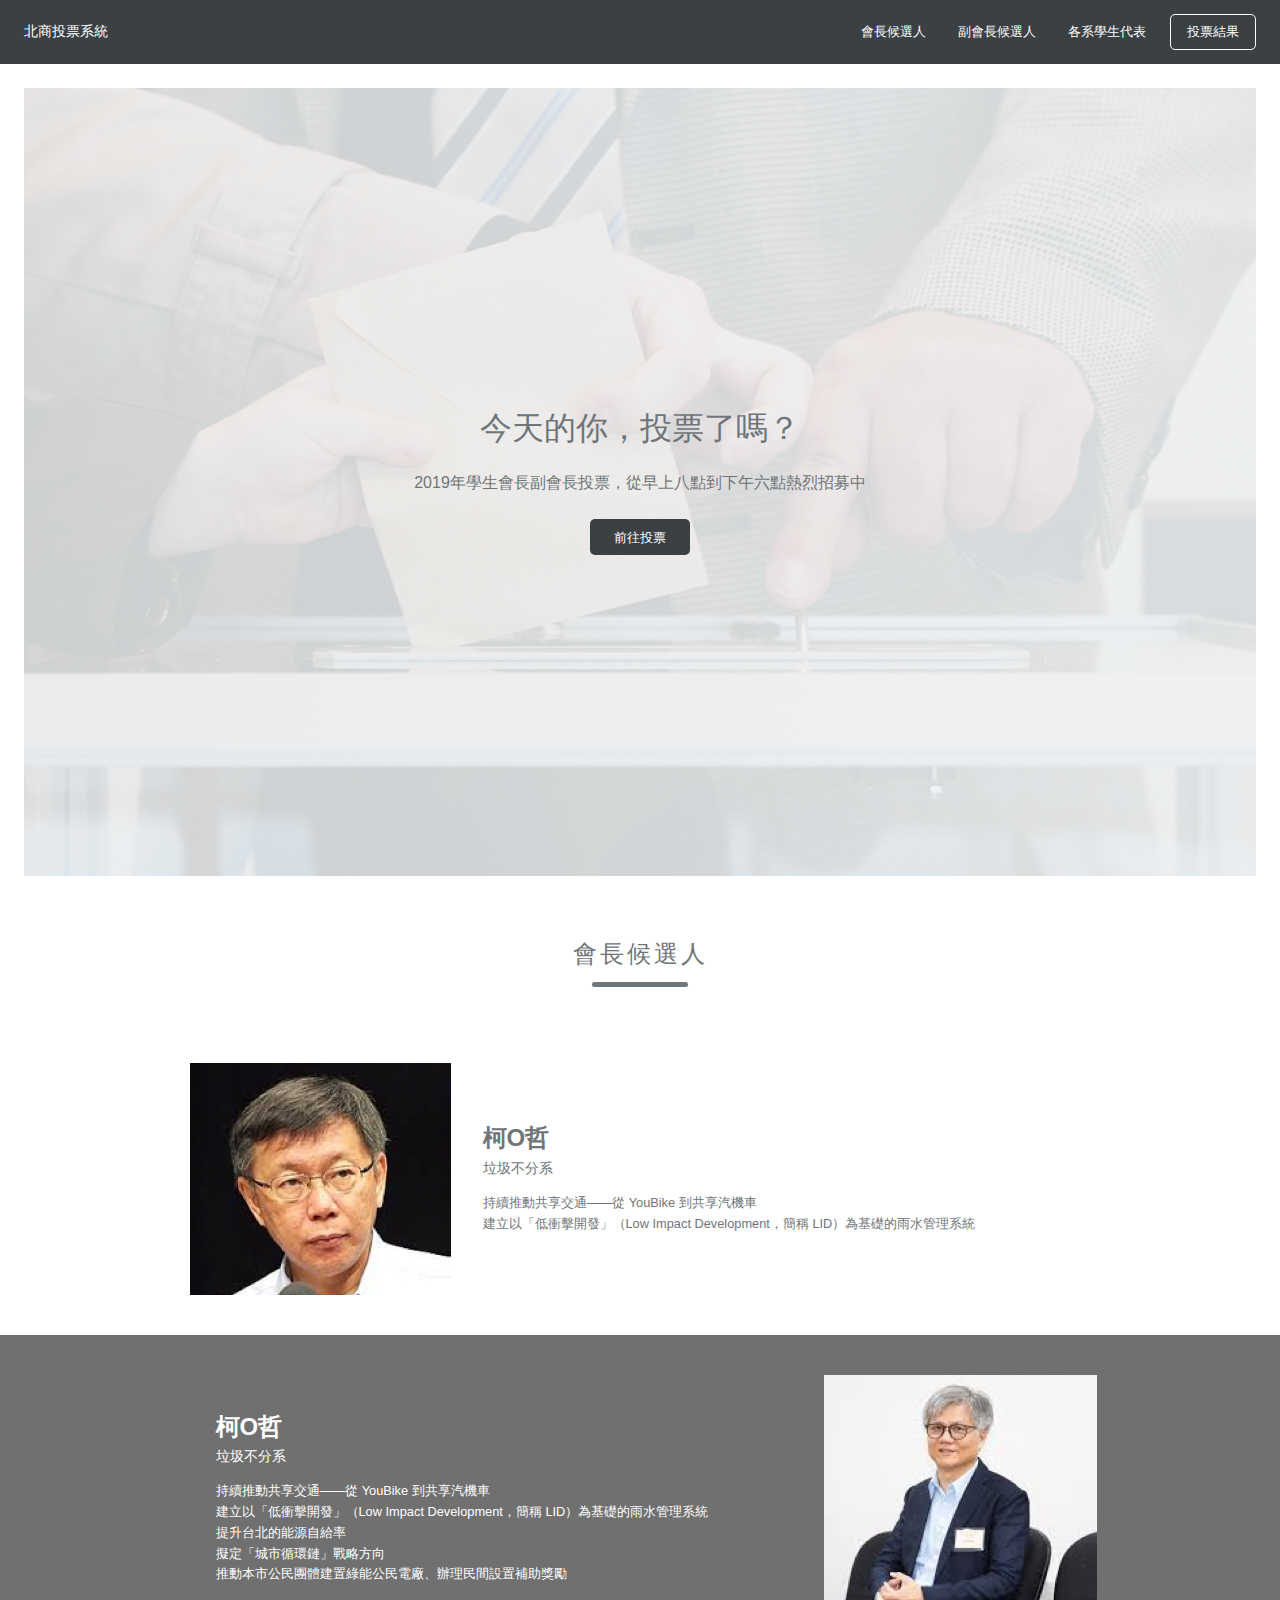
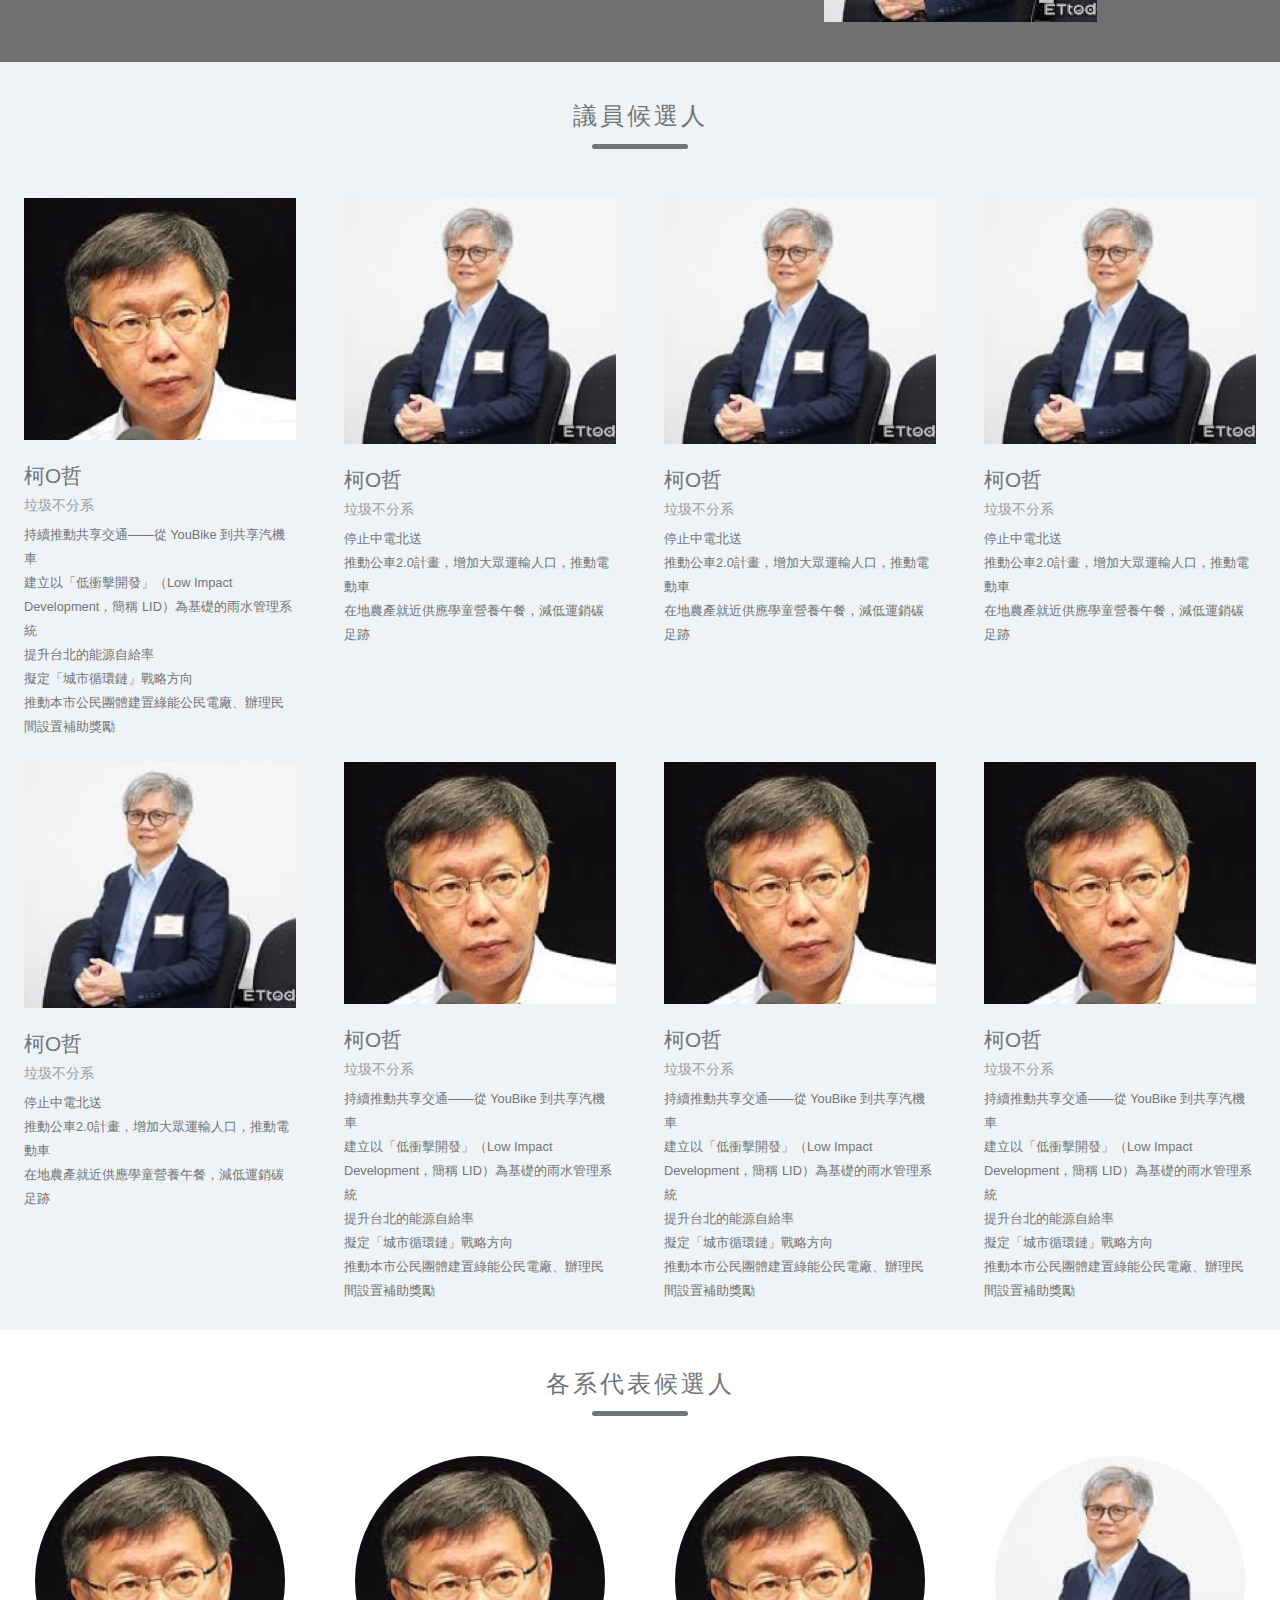
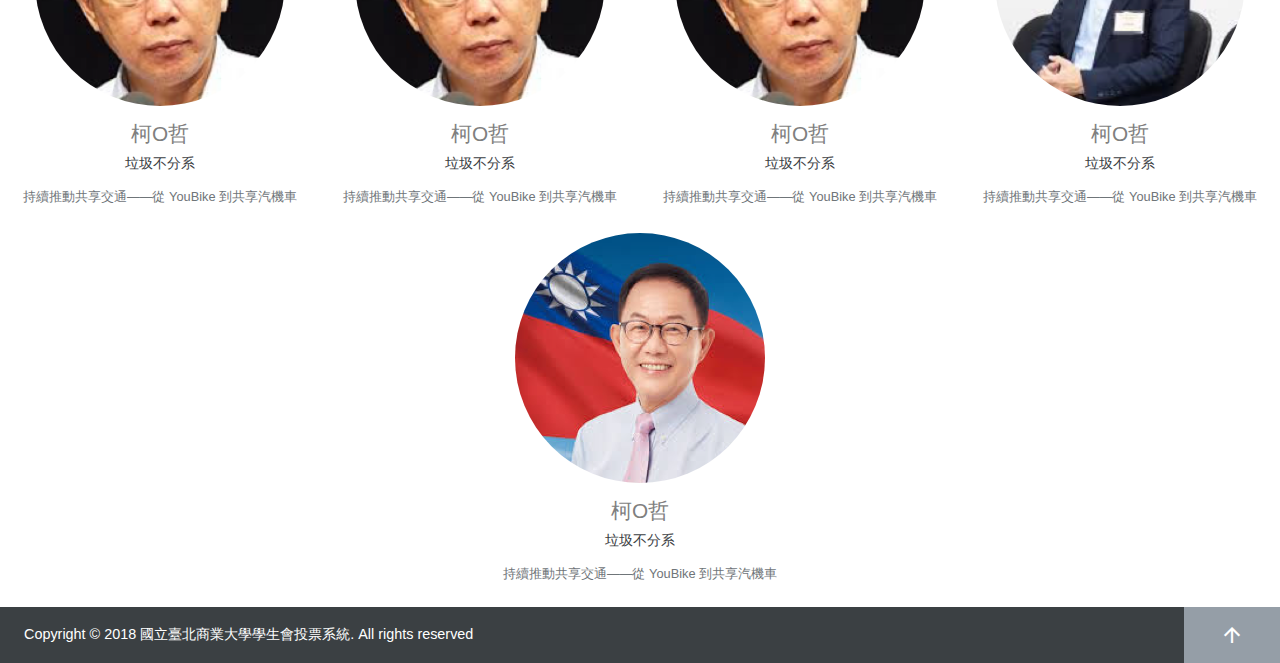
<file: index.html>
<!DOCTYPE html>
<html lang="en">

<head>
  <meta charset="UTF-8">
  <meta name="viewport"
        content="width=device-width, initial-scale=1.0">
  <meta http-equiv="X-UA-Compatible"
        content="ie=edge">
  <title>Document</title>
  <link rel="stylesheet"
        href="https://stackpath.bootstrapcdn.com/bootstrap/4.3.1/css/bootstrap.min.css"
        integrity="sha384-ggOyR0iXCbMQv3Xipma34MD+dH/1fQ784/j6cY/iJTQUOhcWr7x9JvoRxT2MZw1T"
        crossorigin="anonymous">
  <link href="https://fonts.googleapis.com/icon?family=Material+Icons"
        rel="stylesheet">
  <link rel="stylesheet"
        href="assets/css/style.css">
  <link rel="stylesheet"
        href="assets/css/layout.css">
  <link rel="stylesheet"
        href="assets/css/component.css">
</head>

<body>
  <nav>
    <h2>北商投票系統</h2>
    <ul class="menu">
      <li>會長候選人</li>
      <li>副會長候選人</li>
      <li>各系學生代表</li>
      <li class="outline-button">投票結果</li>
    </ul>
  </nav>
  <header>
    <div class="header-banner">
      <h2>今天的你，投票了嗎？</h2>
      <span>2019年學生會長副會長投票，從早上八點到下午六點熱烈招募中</span>
      <a class="button">前往投票</a>
    </div>
  </header>
  <article>
    <section id="president">
      <h4>會長候選人</h4>
      <ul class="president-list">
        <li>
          <div class="avatar">
            <img src="assets/images/avatar-1.png"
                 alt=""
                 srcset="">
          </div>
          <div class="content">
            <h5>柯O哲</h5>
            <h6>垃圾不分系</h6>
            <span>
              持續推動共享交通——從 YouBike 到共享汽機車<br>
              建立以「低衝擊開發」（Low Impact Development，簡稱 LID）為基礎的雨水管理系統<br>
            </span>
          </div>
        </li>
        <li>
          <div class="avatar">
            <img src="assets/images/avatar-2.png"
                 alt=""
                 srcset="">
          </div>
          <div class="content">
            <h5>柯O哲</h5>
            <h6>垃圾不分系</h6>
            <span>
              持續推動共享交通——從 YouBike 到共享汽機車<br>
              建立以「低衝擊開發」（Low Impact Development，簡稱 LID）為基礎的雨水管理系統<br>
              提升台北的能源自給率<br>
              擬定「城市循環鏈」戰略方向<br>
              推動本市公民團體建置綠能公民電廠、辦理民間設置補助獎勵<br>
            </span>
          </div>
        </li>
      </ul>
    </section>
    <section id="councilor">
      <h4>議員候選人</h4>
      <ul class="councilor-list">
        <li>
          <div class="avatar">
            <img src="assets/images/avatar-1.png"
                 alt=""
                 srcset="">
          </div>
          <div class="content">
            <h5>柯O哲</h5>
            <h6>垃圾不分系</h6>
            <span>
              持續推動共享交通——從 YouBike 到共享汽機車<br>
              建立以「低衝擊開發」（Low Impact Development，簡稱 LID）為基礎的雨水管理系統<br>
              提升台北的能源自給率<br>
              擬定「城市循環鏈」戰略方向<br>
              推動本市公民團體建置綠能公民電廠、辦理民間設置補助獎勵<br>
            </span>
          </div>
        </li>
        <li>
          <div class="avatar">
            <img src="assets/images/avatar-2.png"
                 alt=""
                 srcset="">
          </div>
          <div class="content">
            <h5>柯O哲</h5>
            <h6>垃圾不分系</h6>
            <span>
              停止中電北送<br>
              推動公車2.0計畫，增加大眾運輸人口，推動電動車<br>
              在地農產就近供應學童營養午餐，減低運銷碳足跡 <br>
            </span>
          </div>
        </li>
        <li>
          <div class="avatar">
            <img src="assets/images/avatar-2.png"
                 alt=""
                 srcset="">
          </div>
          <div class="content">
            <h5>柯O哲</h5>
            <h6>垃圾不分系</h6>
            <span>
              停止中電北送<br>
              推動公車2.0計畫，增加大眾運輸人口，推動電動車<br>
              在地農產就近供應學童營養午餐，減低運銷碳足跡 <br>
            </span>
          </div>
        </li>
        <li>
          <div class="avatar">
            <img src="assets/images/avatar-2.png"
                 alt=""
                 srcset="">
          </div>
          <div class="content">
            <h5>柯O哲</h5>
            <h6>垃圾不分系</h6>
            <span>
              停止中電北送<br>
              推動公車2.0計畫，增加大眾運輸人口，推動電動車<br>
              在地農產就近供應學童營養午餐，減低運銷碳足跡 <br>
            </span>
          </div>
        </li>
        <li>
          <div class="avatar">
            <img src="assets/images/avatar-2.png"
                 alt=""
                 srcset="">
          </div>
          <div class="content">
            <h5>柯O哲</h5>
            <h6>垃圾不分系</h6>
            <span>
              停止中電北送<br>
              推動公車2.0計畫，增加大眾運輸人口，推動電動車<br>
              在地農產就近供應學童營養午餐，減低運銷碳足跡 <br>
            </span>
          </div>
        </li>
        <li>
          <div class="avatar">
            <img src="assets/images/avatar-1.png"
                 alt=""
                 srcset="">
          </div>
          <div class="content">
            <h5>柯O哲</h5>
            <h6>垃圾不分系</h6>
            <span>
              持續推動共享交通——從 YouBike 到共享汽機車<br>
              建立以「低衝擊開發」（Low Impact Development，簡稱 LID）為基礎的雨水管理系統<br>
              提升台北的能源自給率<br>
              擬定「城市循環鏈」戰略方向<br>
              推動本市公民團體建置綠能公民電廠、辦理民間設置補助獎勵<br>
            </span>
          </div>
        </li>
        <li>
          <div class="avatar">
            <img src="assets/images/avatar-1.png"
                 alt=""
                 srcset="">
          </div>
          <div class="content">
            <h5>柯O哲</h5>
            <h6>垃圾不分系</h6>
            <span>
              持續推動共享交通——從 YouBike 到共享汽機車<br>
              建立以「低衝擊開發」（Low Impact Development，簡稱 LID）為基礎的雨水管理系統<br>
              提升台北的能源自給率<br>
              擬定「城市循環鏈」戰略方向<br>
              推動本市公民團體建置綠能公民電廠、辦理民間設置補助獎勵<br>
            </span>
          </div>
        </li>
        <li>
          <div class="avatar">
            <img src="assets/images/avatar-1.png"
                 alt=""
                 srcset="">
          </div>
          <div class="content">
            <h5>柯O哲</h5>
            <h6>垃圾不分系</h6>
            <span>
              持續推動共享交通——從 YouBike 到共享汽機車<br>
              建立以「低衝擊開發」（Low Impact Development，簡稱 LID）為基礎的雨水管理系統<br>
              提升台北的能源自給率<br>
              擬定「城市循環鏈」戰略方向<br>
              推動本市公民團體建置綠能公民電廠、辦理民間設置補助獎勵<br>
            </span>
          </div>
        </li>
      </ul>
    </section>
    <section id="representative">
      <h4>各系代表候選人</h4>
      <ul class="representative-list">
        <li>
          <div class="avatar">
            <img src="assets/images/avatar-1.png"
                 alt=""
                 srcset="">
          </div>
          <div class="content">
            <h5>柯O哲</h5>
            <h6>垃圾不分系</h6>
            <span>
              持續推動共享交通——從 YouBike 到共享汽機車
            </span>
          </div>
        </li>
        <li>
          <div class="avatar">
            <img src="assets/images/avatar-1.png"
                 alt=""
                 srcset="">
          </div>
          <div class="content">
            <h5>柯O哲</h5>
            <h6>垃圾不分系</h6>
            <span>
              持續推動共享交通——從 YouBike 到共享汽機車
            </span>
          </div>
        </li>
        <li>
          <div class="avatar">
            <img src="assets/images/avatar-1.png"
                 alt=""
                 srcset="">
          </div>
          <div class="content">
            <h5>柯O哲</h5>
            <h6>垃圾不分系</h6>
            <span>
              持續推動共享交通——從 YouBike 到共享汽機車
            </span>
          </div>
        </li>
        <li>
          <div class="avatar">
            <img src="assets/images/avatar-2.png"
                 alt=""
                 srcset="">
          </div>
          <div class="content">
            <h5>柯O哲</h5>
            <h6>垃圾不分系</h6>
            <span>
              持續推動共享交通——從 YouBike 到共享汽機車
            </span>
          </div>
        </li>
        <li>
          <div class="avatar">
            <img src="assets/images/avatar-3.png"
                 alt=""
                 srcset="">
          </div>
          <div class="content">
            <h5>柯O哲</h5>
            <h6>垃圾不分系</h6>
            <span>
              持續推動共享交通——從 YouBike 到共享汽機車
            </span>
          </div>
        </li>
      </ul>
    </section>
  </article>
  <footer>
    <span>Copyright © 2018 國立臺北商業大學學生會投票系統. All rights reserved</span>
    <a class="top">
      <i class="material-icons">
        arrow_upward
      </i>
    </a>
  </footer>
</body>

</html>
</file>
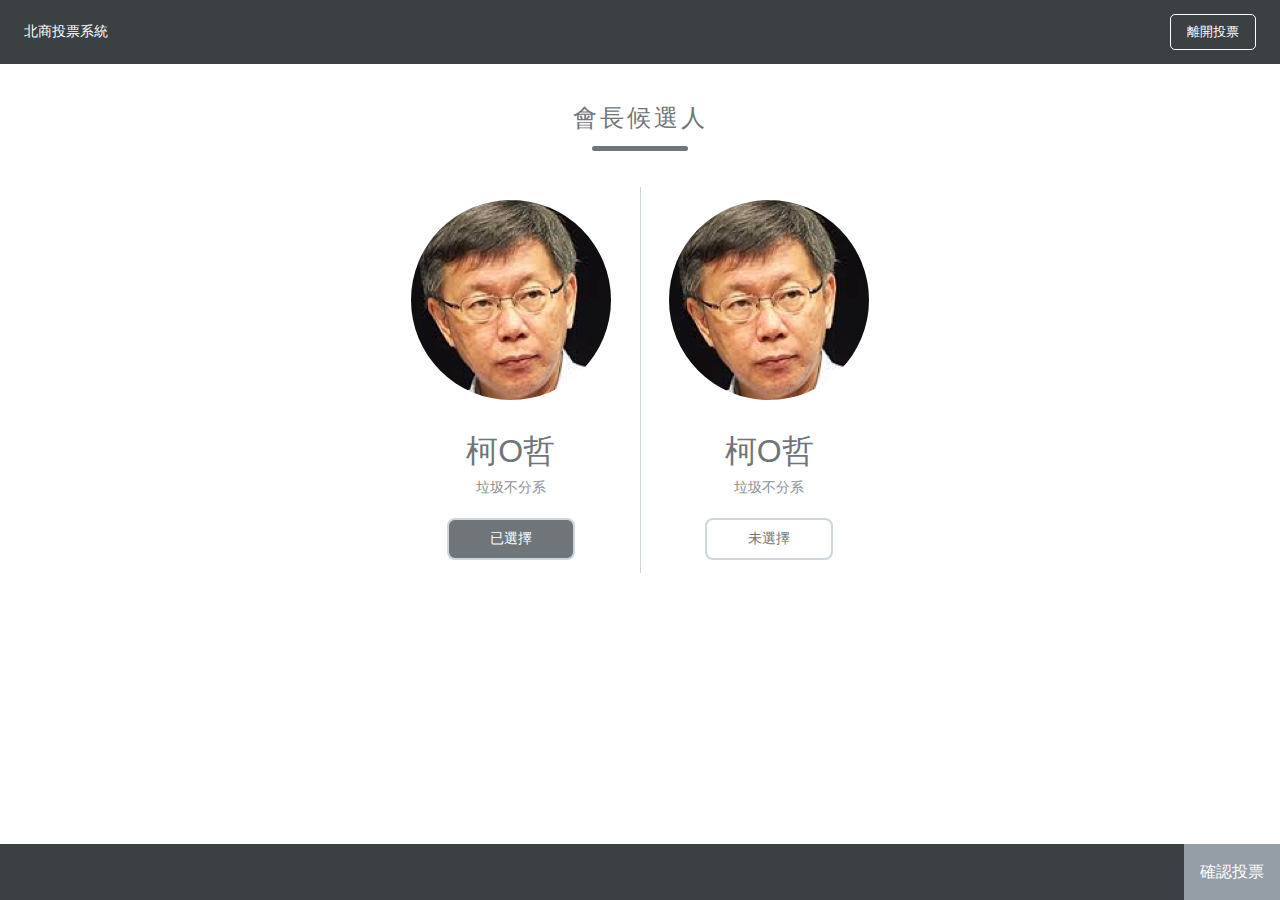
<file: member-more.html>
<!DOCTYPE html>
<html lang="en">

<head>
  <meta charset="UTF-8">
  <meta name="viewport"
        content="width=device-width, initial-scale=1.0">
  <meta http-equiv="X-UA-Compatible"
        content="ie=edge">
  <title>Document</title>
  <link rel="stylesheet"
        href="https://stackpath.bootstrapcdn.com/bootstrap/4.3.1/css/bootstrap.min.css"
        integrity="sha384-ggOyR0iXCbMQv3Xipma34MD+dH/1fQ784/j6cY/iJTQUOhcWr7x9JvoRxT2MZw1T"
        crossorigin="anonymous">
  <link href="https://fonts.googleapis.com/icon?family=Material+Icons"
        rel="stylesheet">
  <link rel="stylesheet"
        href="assets/css/style.css">
  <link rel="stylesheet"
        href="assets/css/layout.css">
  <link rel="stylesheet"
        href="assets/css/component.css">
</head>

<body>
  <nav>
    <h2>北商投票系統</h2>
    <ul class="menu">
      <li class="outline-button">離開投票</li>
    </ul>
  </nav>
  <article>
    <section class="vote-layout">
      <h4>會長候選人</h4>
      <ul class="member-list">
        <li>
          <div class="avatar">
            <img src="assets/images/avatar-1.png"
                 alt=""
                 srcset="">
          </div>
          <div class="content">
            <h5>柯O哲</h5>
            <h6>垃圾不分系</h6>
            <div class="vote-select">
              <div class="btn select">已選擇</div>
            </div>
          </div>
        </li>
        <li>
          <div class="avatar">
            <img src="assets/images/avatar-1.png"
                 alt=""
                 srcset="">
          </div>
          <div class="content">
            <h5>柯O哲</h5>
            <h6>垃圾不分系</h6>
            <div class="vote-select">
              <div class="btn">未選擇</div>
            </div>
          </div>
        </li>
      </ul>
    </section>
  </article>
  <footer class="fixed-footer">
    <a class="top">
      確認投票
    </a>
  </footer>
</body>

</html>
</file>
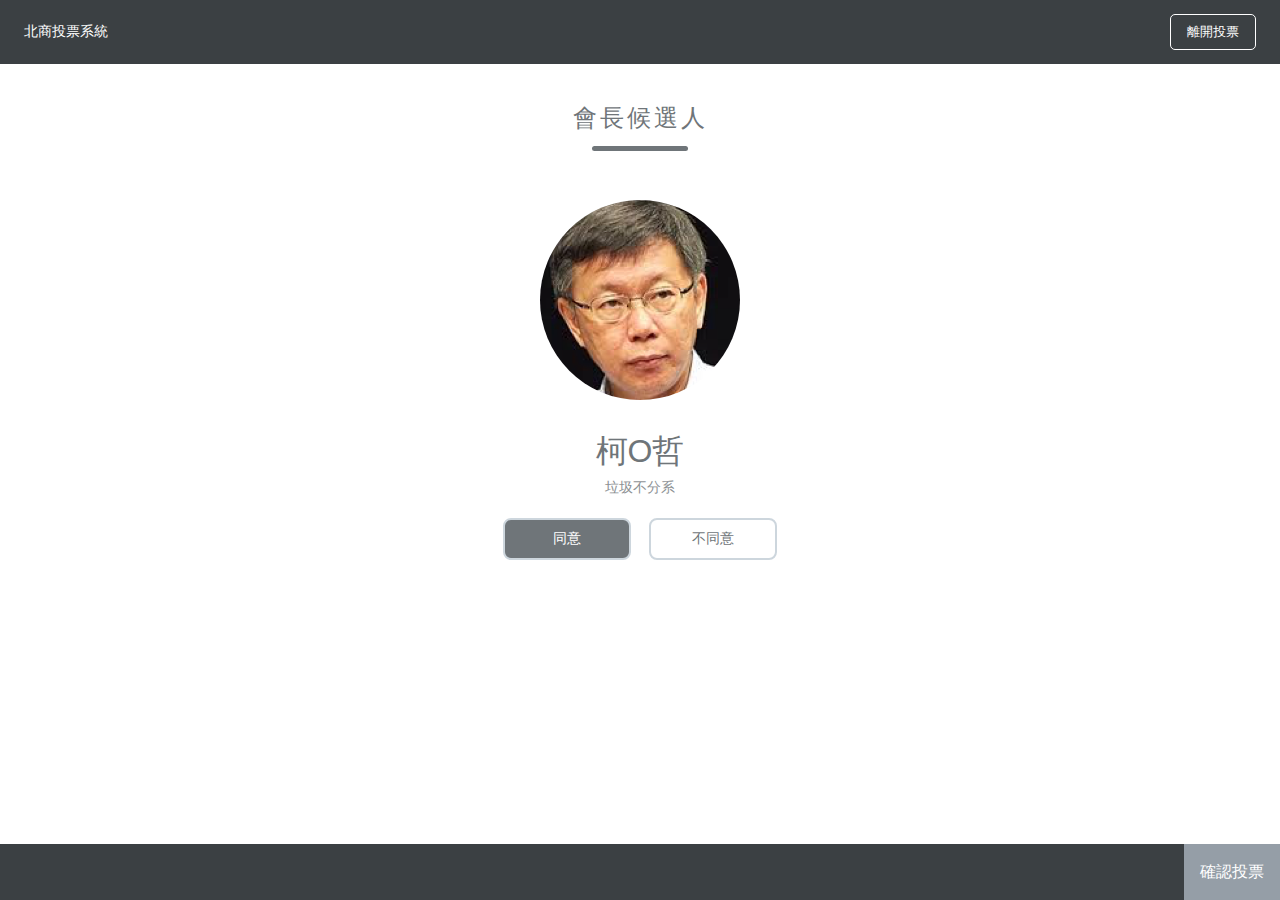
<file: member.html>
<!DOCTYPE html>
<html lang="en">

<head>
  <meta charset="UTF-8">
  <meta name="viewport"
        content="width=device-width, initial-scale=1.0">
  <meta http-equiv="X-UA-Compatible"
        content="ie=edge">
  <title>Document</title>
  <link rel="stylesheet"
        href="https://stackpath.bootstrapcdn.com/bootstrap/4.3.1/css/bootstrap.min.css"
        integrity="sha384-ggOyR0iXCbMQv3Xipma34MD+dH/1fQ784/j6cY/iJTQUOhcWr7x9JvoRxT2MZw1T"
        crossorigin="anonymous">
  <link href="https://fonts.googleapis.com/icon?family=Material+Icons"
        rel="stylesheet">
  <link rel="stylesheet"
        href="assets/css/style.css">
  <link rel="stylesheet"
        href="assets/css/layout.css">
  <link rel="stylesheet"
        href="assets/css/component.css">
</head>

<body>
  <nav>
    <h2>北商投票系統</h2>
    <ul class="menu">
      <li class="outline-button">離開投票</li>
    </ul>
  </nav>
  <article>
    <section class="vote-layout">
      <h4>會長候選人</h4>
      <ul class="member-list">
        <li>
          <div class="avatar">
            <img src="assets/images/avatar-1.png"
                 alt=""
                 srcset="">
          </div>
          <div class="content">
            <h5>柯O哲</h5>
            <h6>垃圾不分系</h6>
            <div class="vote-select">
              <div class="btn select">同意</div>
              <div class="btn">不同意</div>
            </div>
          </div>
        </li>
      </ul>
    </section>
  </article>
  <footer class="fixed-footer">
    <a class="top">
      確認投票
    </a>
  </footer>
</body>

</html>
</file>
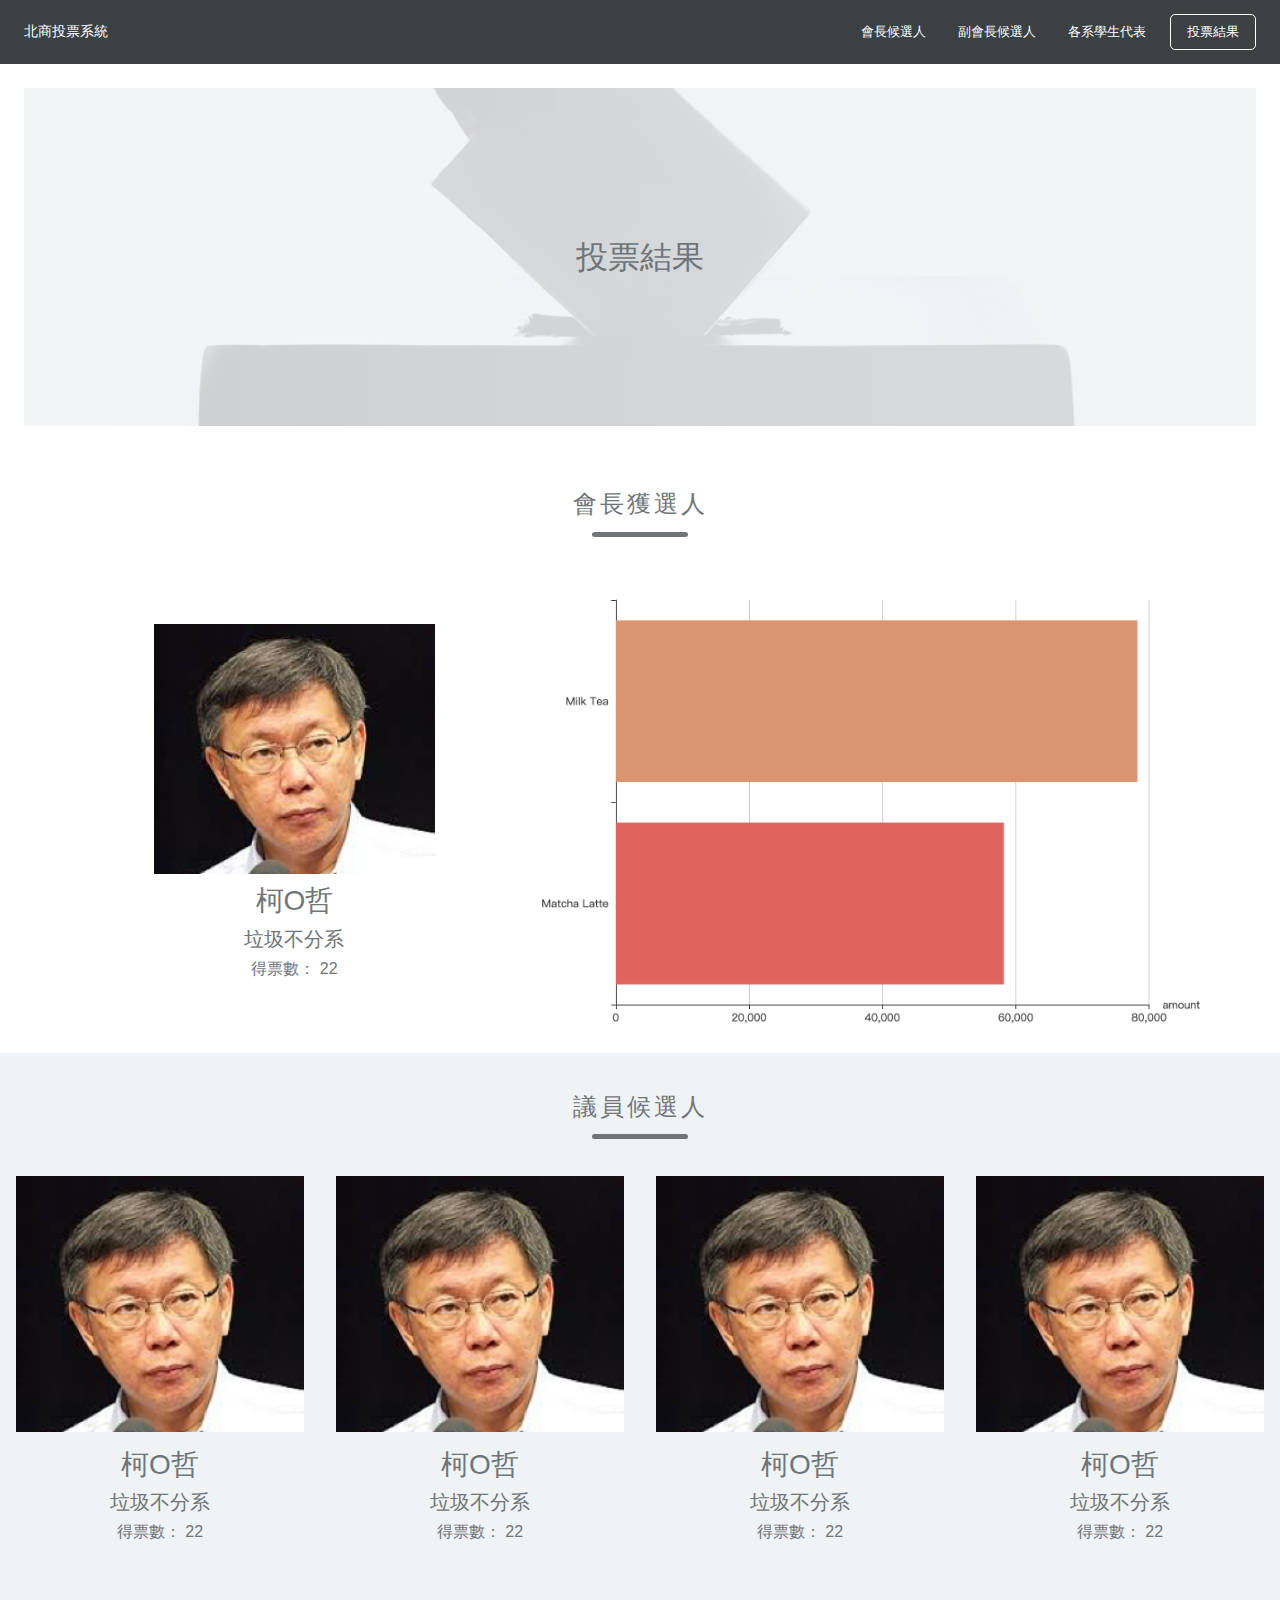
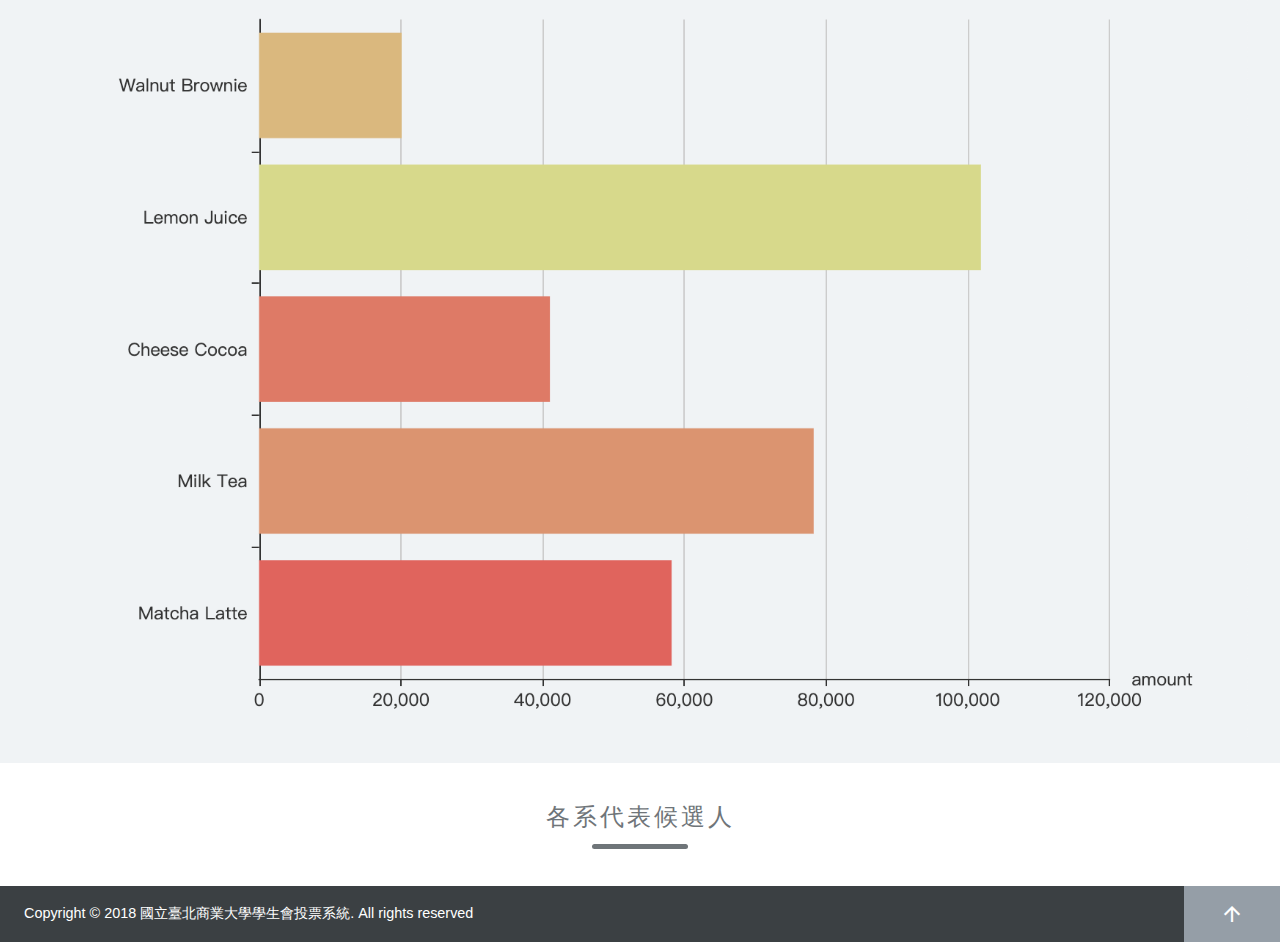
<file: result.html>
<!DOCTYPE html>
<html lang="en">

<head>
  <meta charset="UTF-8">
  <meta name="viewport"
        content="width=device-width, initial-scale=1.0">
  <meta http-equiv="X-UA-Compatible"
        content="ie=edge">
  <title>Document</title>
  <link rel="stylesheet"
        href="https://stackpath.bootstrapcdn.com/bootstrap/4.3.1/css/bootstrap.min.css"
        integrity="sha384-ggOyR0iXCbMQv3Xipma34MD+dH/1fQ784/j6cY/iJTQUOhcWr7x9JvoRxT2MZw1T"
        crossorigin="anonymous">
  <link href="https://fonts.googleapis.com/icon?family=Material+Icons"
        rel="stylesheet">
  <link rel="stylesheet"
        href="assets/css/style.css">
  <link rel="stylesheet"
        href="assets/css/layout.css">
  <link rel="stylesheet"
        href="assets/css/component.css">
</head>

<body>
  <nav>
    <h2>北商投票系統</h2>
    <ul class="menu">
      <li>會長候選人</li>
      <li>副會長候選人</li>
      <li>各系學生代表</li>
      <li class="outline-button">投票結果</li>
    </ul>
  </nav>
  <header class="result">
    <div class="header-banner end">
      <h2>投票結果</h2>
    </div>
  </header>
  <article>
    <section id="president">
      <h4>會長獲選人</h4>
      <ul class="person-result-list">
        <li>
          <div class="person">
            <div class="avatar">
              <img src="assets/images/avatar-1.png"
                   alt="">
            </div>
            <h3>柯O哲</h3>
            <h5>垃圾不分系</h5>
            <h6>得票數： 22</h6>
          </div>
          <div class="chart">
            <img src="assets/images/chart.png"
                 alt=""
                 srcset="">
          </div>
        </li>
      </ul>
    </section>
    <section id="councilor">
      <h4>議員候選人</h4>
      <ul class="member-result-list">
        <li>
          <div class="avatar">
            <img src="assets/images/avatar-1.png"
                 alt="">
          </div>
          <h3>柯O哲</h3>
          <h5>垃圾不分系</h5>
          <h6>得票數： 22</h6>
        </li>
        <li>
          <div class="avatar">
            <img src="assets/images/avatar-1.png"
                 alt="">
          </div>
          <h3>柯O哲</h3>
          <h5>垃圾不分系</h5>
          <h6>得票數： 22</h6>
        </li>
        <li>
          <div class="avatar">
            <img src="assets/images/avatar-1.png"
                 alt="">
          </div>
          <h3>柯O哲</h3>
          <h5>垃圾不分系</h5>
          <h6>得票數： 22</h6>
        </li>
        <li>
          <div class="avatar">
            <img src="assets/images/avatar-1.png"
                 alt="">
          </div>
          <h3>柯O哲</h3>
          <h5>垃圾不分系</h5>
          <h6>得票數： 22</h6>
        </li>
      </ul>
      <div class="chart">
        <img src="assets/images/chart-2.png"
             alt=""
             srcset="">
      </div>
    </section>
    <section id="representative">
      <h4>各系代表候選人</h4>
    </section>
  </article>
  <footer>
    <span>Copyright © 2018 國立臺北商業大學學生會投票系統. All rights reserved</span>
    <a class="top">
      <i class="material-icons">
        arrow_upward
      </i>
    </a>
  </footer>
</body>

</html>
</file>
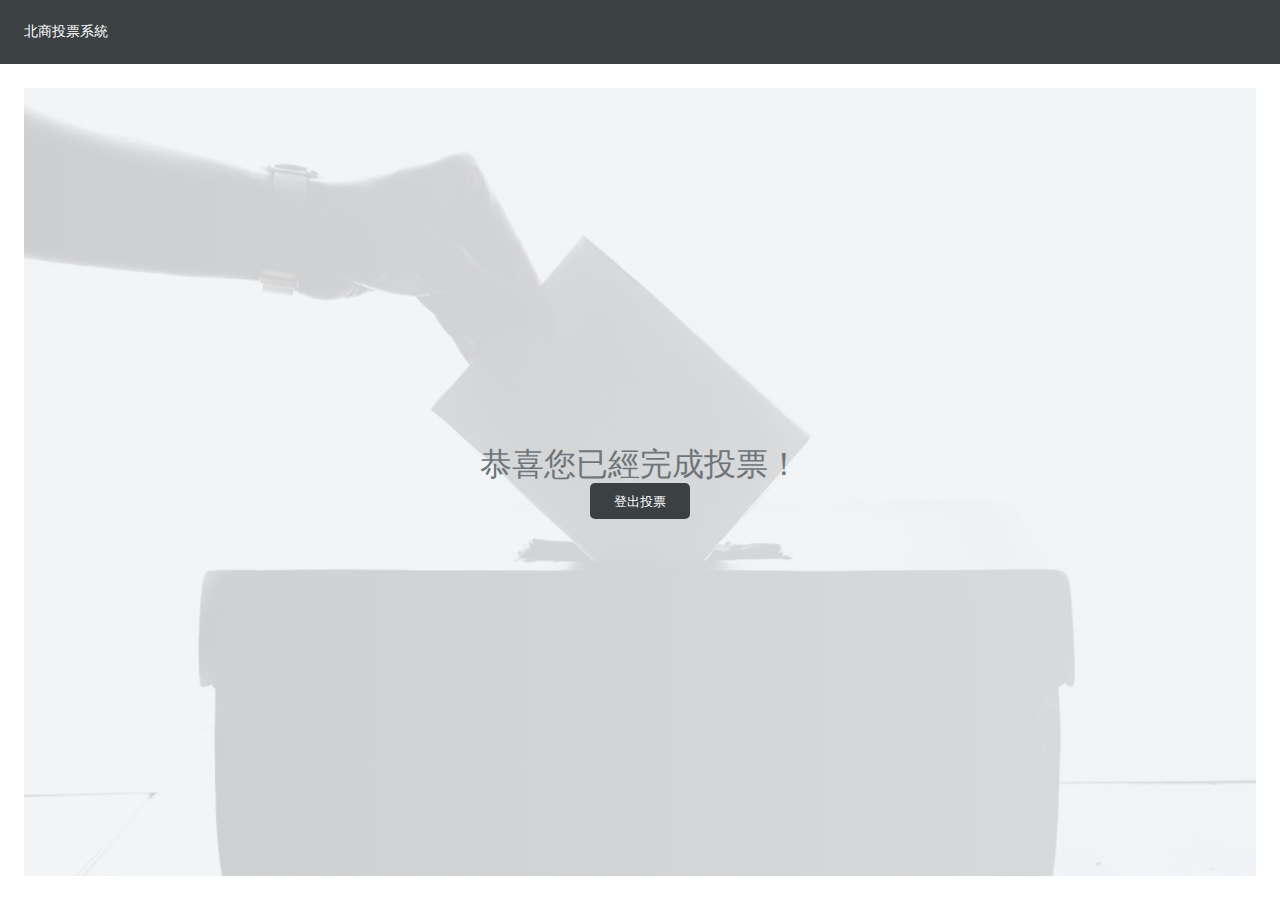
<file: vote-complete.html>
<!DOCTYPE html>
<html lang="en">

<head>
  <meta charset="UTF-8">
  <meta name="viewport"
        content="width=device-width, initial-scale=1.0">
  <meta http-equiv="X-UA-Compatible"
        content="ie=edge">
  <title>Document</title>
  <link rel="stylesheet"
        href="https://stackpath.bootstrapcdn.com/bootstrap/4.3.1/css/bootstrap.min.css"
        integrity="sha384-ggOyR0iXCbMQv3Xipma34MD+dH/1fQ784/j6cY/iJTQUOhcWr7x9JvoRxT2MZw1T"
        crossorigin="anonymous">
  <link href="https://fonts.googleapis.com/icon?family=Material+Icons"
        rel="stylesheet">
  <link rel="stylesheet"
        href="assets/css/style.css">
  <link rel="stylesheet"
        href="assets/css/layout.css">
  <link rel="stylesheet"
        href="assets/css/component.css">
</head>

<body>
  <nav>
    <h2>北商投票系統</h2>
    <ul class="menu">
    </ul>
  </nav>
  <header>
    <div class="header-banner end">
      <h2>恭喜您已經完成投票！</h2>
      <a class="button">登出投票</a>
    </div>
  </header>
</body>

</html>
</file>
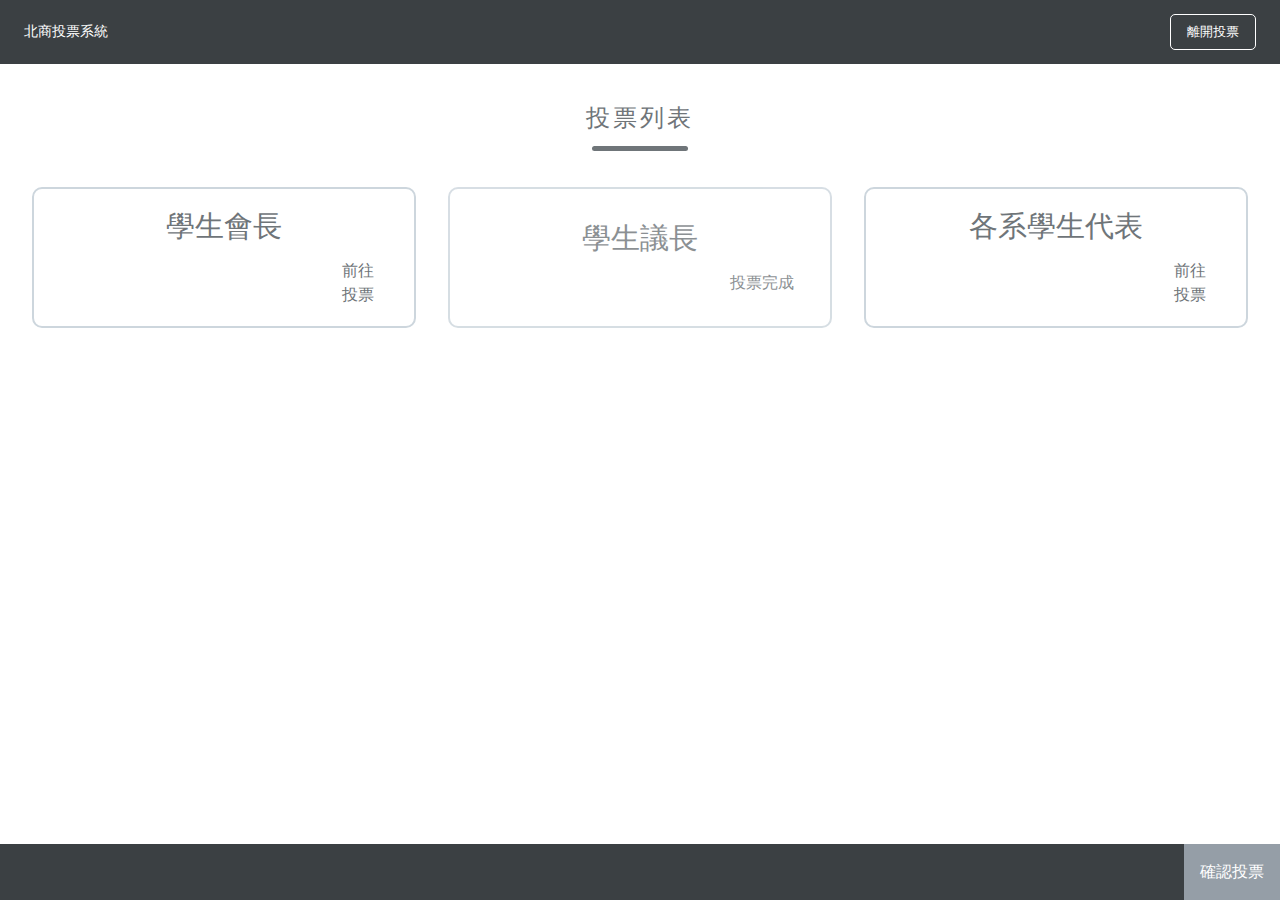
<file: vote-list.html>
<!DOCTYPE html>
<html lang="en">

<head>
  <meta charset="UTF-8">
  <meta name="viewport"
        content="width=device-width, initial-scale=1.0">
  <meta http-equiv="X-UA-Compatible"
        content="ie=edge">
  <title>Document</title>
  <link rel="stylesheet"
        href="https://stackpath.bootstrapcdn.com/bootstrap/4.3.1/css/bootstrap.min.css"
        integrity="sha384-ggOyR0iXCbMQv3Xipma34MD+dH/1fQ784/j6cY/iJTQUOhcWr7x9JvoRxT2MZw1T"
        crossorigin="anonymous">
  <link href="https://fonts.googleapis.com/icon?family=Material+Icons"
        rel="stylesheet">
  <link rel="stylesheet"
        href="assets/css/style.css">
  <link rel="stylesheet"
        href="assets/css/layout.css">
  <link rel="stylesheet"
        href="assets/css/component.css">
</head>

<body>
  <nav>
    <h2>北商投票系統</h2>
    <ul class="menu">
      <li class="outline-button">離開投票</li>
    </ul>
  </nav>
  <article>
    <section class="vote-layout">
      <h4>投票列表</h4>
      <ul class="vote-list">
        <li>
          <h5>學生會長</h5>
          <span>
            <i class="material-icons">
              how_to_vote
            </i>
            前往投票
          </span>
        </li>
        <li class="complete">
          <h5>學生議長</h5>
          <span>
            <i class="material-icons">
              how_to_reg
            </i>
            投票完成
          </span>
        </li>
        <li>
          <h5>各系學生代表</h5>
          <span>
            <i class="material-icons">
              how_to_vote
            </i>
            前往投票
          </span>
        </li>
      </ul>
    </section>
  </article>
  <footer class="fixed-footer">
    <a class="top">
      確認投票
    </a>
  </footer>
</body>

</html>
</file>
<file: assets/css/style.css>
body {
  color: #6F7579;
}

/* Button */

.button {
  display: inline-flex;
  align-items: center;
  padding: 0 1.5rem;
  height: 36px;
  border-radius: 5px;
  background-color: #3B4043;
  color: #FFFFFF !important;
  font-size: 0.8rem;
  cursor: pointer;
  transition: 300ms;
}

.button:hover {
  opacity: 0.8;
}

.outline-button {
  border: 1px solid #FFFFFF;
  border-radius: 5px;
}

/* Button end */

/* Basic layout */

ul {
  margin: 0;
  padding: 0;
}

ul li {
  list-style-type: none;
}

ul li .content h5 {
  font-size: 1.3rem;
}

ul li .content h6 {
  font-size: 0.9rem;
}

ul li .content span {
  font-size: 0.8rem;
  line-height: 1.3rem;
}

/* Basic layout end */
</file>
<file: assets/css/layout.css>
/* Nav */

nav {
  position: fixed;
  display: flex;
  align-items: center;
  justify-content: space-between;
  width: 100%;
  height: 64px;
  background-color: #3B4043;
  color: #FFFFFF;
}

nav h2 {
  flex: 1 1;
  margin: 0 1.5rem;
  margin-bottom: 0;
  font-size: 0.9rem;
}

nav .menu {
  display: flex;
  margin-right: 1.5rem;
  margin-bottom: 0;
  font-size: 0.8rem;
}

nav .menu li {
  display: inline-flex;
  align-items: center;
  padding: 0 1rem;
  height: 36px;
  list-style-type: none;
  cursor: pointer;
  transition: 300ms;
}

nav .menu li.outline-button {
  margin-left: 0.5rem;
}

nav .menu li:hover {
  opacity: 0.7;
}

@media only screen and (max-width: 600px) {
  nav {
    height: 64px;
  }

  nav h2 {
    text-align: center;
  }

  nav .menu {
    display: none;
  }
}

/* Nav end */

/* Header */

header {
  display: flex;
  padding-top: 64px;
  width: 100%;
  height: 100vh;
}

header .header-banner {
  display: flex;
  align-items: center;
  flex-direction: column;
  justify-content: center;
  margin: 1.5rem;
  width: 100%;
  height: calc(100% - 3rem);
  background-image: linear-gradient(to right, rgba(240, 243, 245, 0.85), rgba(240, 243, 245, 0.9)), url(../images/banner.jpg);
  background-size: cover;
  text-align: center;
}

header .header-banner.end {
  background-image: linear-gradient(to right, rgba(240, 243, 245, 0.85), rgba(240, 243, 245, 0.9)), url(../images/banner-end.jpg);
  background-position: center center;
}

header.result {
  height: 50vh;
}

header .header-banner.end h2 {
  margin-bottom: 0;
}

header h2,
header span {
  display: block;
  margin-bottom: 1.5rem;
  padding: 0 1.5rem;
}

@media only screen and (max-width: 600px) {
  header .header-banner {
    margin: 0;
    height: 100%;
  }
}

/* Header end */

/* Section */

section {
  display: flex;
  align-items: center;
  flex-direction: column;
  justify-content: center;
}

section.vote-layout {
  padding: 64px 1rem;
}

section:nth-child(2n) {
  background-color: #F0F3F5;
}

section h4 {
  margin: 2.5rem 0.5rem 1.5rem 0.5rem;
  text-align: center;
  letter-spacing: 3px;
}

section h4::after {
  display: block;
  margin: 0.8rem auto;
  width: 4em;
  height: 5px;
  border-radius: 10px;
  background-color: #6F7579;
  content: ' ';
}

/* Section end */

/*  */

footer {
  display: flex;
  align-items: center;
  justify-content: space-between;
  height: 56px;
  background-color: #3B4043;
  color: #FFFFFF;
}

footer.fixed-footer {
  position: fixed;
  bottom: 0;
  justify-content: flex-end;
  width: 100%;
  height: 56px;
}

footer span {
  margin-left: 1.5rem;
  font-size: 0.9rem;
}

footer a.top {
  display: inline-flex;
  align-items: center;
  justify-content: center;
  width: 6rem;
  height: 56px;
  background-color: #959EA7;
  cursor: pointer;
}

@media only screen and (max-width: 600px) {
  footer span {
    font-size: 0.8rem;
  }
}
</file>
<file: assets/css/component.css>
/* President list */

.president-list {
  display: flex;
  flex-direction: column;
  width: 100%;
}

.president-list li {
  display: inline-flex;
  justify-content: center;
  padding: 2.5rem 0;
  width: 100%;
}

.president-list li:nth-child(2n) {
  background-color: #707070;
  color: #FFFFFF;
}

.president-list li:nth-child(2n) .avatar {
  order: 1;
}

.president-list li .avatar img {
  width: 100%;
}

.president-list li .content {
  display: inline-flex;
  flex-direction: column;
  justify-content: center;
  padding: 0 2rem;
  width: 50%;
}

.president-list li .content h5 {
  margin-bottom: 0.4rem;
  font-weight: bold;
  font-size: 1.5rem;
}

.president-list li .content h6 {
  margin-bottom: 1rem;
}

@media only screen and (max-width: 600px) {
  .president-list li {
    display: inline-flex;
    flex-wrap: wrap;
  }

  .president-list li:nth-child(2n) .avatar {
    order: -1;
  }

  .president-list li .avatar {
    padding: 0 2rem;
    width: 90%;
  }

  .president-list li .content {
    margin: 1rem 0;
    width: 90%;
  }
}

/* President list end */

/* Councilor list */

.councilor-list {
  display: flex;
  flex-direction: row;
  flex-wrap: wrap;
  margin: 0 1rem 1rem 1rem;
  max-width: 1280px;
  width: 100%;
}

.councilor-list li {
  flex: 1 1;
  padding: 0.75rem 1.5rem;
  min-width: 280px;
  max-width: 50%;
}

.councilor-list li .avatar {
  display: flex;
  overflow: hidden;
  align-items: center;
  justify-content: center;
  margin-bottom: 1.5rem;
}

.councilor-list li .avatar img {
  width: 100%;
}

.councilor-list li h5 {
  display: block;
  margin: 0.5rem 0;
}

.councilor-list li h6 {
  display: block;
  margin-bottom: 0.5rem;
  color: #959EA7;
}

@media only screen and (max-width: 600px) {
  .councilor-list li {
    max-width: inherit;
  }
}

/* Councilor list end */

/* Representative list */

.representative-list {
  display: flex;
  flex-wrap: wrap;
  justify-content: center;
  margin: 0 1rem;
  width: 100%;
}

.representative-list li {
  display: inline-flex;
  align-items: center;
  flex: 1 1;
  flex-direction: column;
  margin-bottom: 1.2rem;
  padding: 0.2rem 0.8rem;
  text-align: center;
}

.representative-list li .avatar {
  display: inline-flex;
  overflow: hidden;
  align-items: center;
  justify-content: center;
  margin-bottom: 1rem;
  width: 250px;
  height: 250px;
  border-radius: 50%;
}

.representative-list li .avatar img {
  min-height: 250px;
}

.representative-list li .content h5 {
  color: #7F7F7F;
}

.representative-list li .content h6 {
  display: block;
  margin-bottom: 0.7rem;
  color: #3B4043;
}

/* Representative list end */

/* Vote list */

.vote-list {
  display: flex;
  flex-wrap: wrap;
  margin: 0 2rem;
  width: 100%;
}

.vote-list li {
  display: inline-flex;
  flex: 1 1;
  flex-direction: column;
  justify-content: center;
  margin: 0 1rem 1.5rem 1rem;
  padding: 1.2rem 2rem;
  min-width: 15rem;
  border: 2px solid #CDD6DD;
  border-radius: 10px;
  text-align: center;
  cursor: pointer;
}

.vote-list li.complete {
  opacity: 0.8;
  cursor: no-drop;
}

.vote-list li h5 {
  margin-bottom: 1rem;
  font-size: 1.8rem;
}

.vote-list li span {
  display: inline-flex;
  justify-content: center;
}

.vote-list li span i {
  margin-right: 0.3rem;
}

/* Vote list end */

/* Member list */

.member-list {
  display: flex;
  flex-wrap: wrap;
  justify-content: center;
  margin: 0 1rem;
}

.member-list li {
  display: inline-flex;
  align-items: center;
  flex: 1 1;
  flex-direction: column;
  margin-bottom: 1.5rem;
  padding: 0.8rem 1.8rem;
  border-right: 1px solid #CDD6DD;
  text-align: center;
}

.member-list li:nth-last-child(1) {
  border-right: none;
}

.member-list li .avatar {
  display: inline-flex;
  overflow: hidden;
  align-items: center;
  justify-content: center;
  margin-bottom: 2rem;
  width: 200px;
  height: 200px;
  border-radius: 50%;
}

.member-list li .avatar img {
  min-height: 200px;
}

.member-list li .content h5 {
  font-size: 2rem;
}

.member-list li .content h6 {
  display: block;
  margin-bottom: 1.4rem;
  color: #6F7579;
  opacity: 0.8;
}

.member-list li .content .vote-select .btn {
  padding: 0.5rem 0;
  min-width: 8rem;
  border: 2px solid #CDD6DD;
  border-radius: 8px;
  color: #6F7579;
  font-size: 0.9rem;
  cursor: pointer;
}

.member-list li .content .vote-select .btn.select {
  background-color: #6F7579;
  color: #FFFFFF;
}

.member-list li .content .vote-select .btn:nth-child(2) {
  margin-left: 0.8rem;
}

@media only screen and (min-width:1280px) {
  .member-list li {
    width: 20%;
  }

  .member-list li:nth-child(5n) {
    border-right: none;
  }
}

@media only screen and (max-width: 1280px) and (min-width:996px) {
  .member-list li {
    width: 25%;
  }

  .member-list li:nth-child(4n) {
    border-right: none;
  }
}

@media only screen and (max-width: 996px) and (min-width:720px) {
  .member-list li {
    width: 33%;
  }

  .member-list li:nth-child(3n) {
    border-right: none;
  }
}

@media only screen and (max-width: 720px) and (min-width:520px) {
  .member-list li {
    width: 50%;
  }

  .member-list li:nth-child(2n) {
    border-right: none;
  }
}

@media only screen and (max-width: 520px) {
  .member-list {
    margin: 0;
  }

  .member-list li {
    padding: 0.4rem 0.9rem;
    width: 100%;
    border-right: none;
  }
}

/* Member list end */

/* Result list */
.person-result-list {
  display: flex;
  align-items: center;
  flex-direction: column;
  width: 100%;
}

.person-result-list li {
  display: inline-flex;
  flex-wrap: wrap;
  padding-bottom: 1rem;
  max-width: 1280px;
  width: 90%;
}

.person-result-list li:nth-child(2n) .person {
  order: 2;
}

.person-result-list li .person {
  display: flex;
  align-items: center;
  flex: 1 0 40%;
  flex-direction: column;
  justify-content: center;
}

.person-result-list li .person .avatar {
  display: flex;
  align-items: center;
  justify-content: center;
  width: 250px;
  height: 250px;
}

.person-result-list li .person .avatar img {
  min-height: 250px;
}

.person-result-list li .person h3 {
  margin: 0.6rem;
}

.person-result-list li .chart {
  flex: 1 1 60%;
}

.person-result-list li .chart img {
  width: 100%;
}

/* Result list end */

.member-result-list {
  display: flex;
  flex-direction: row;
  flex-wrap: wrap;
  width: 100%;
}

.member-result-list li {
  flex: 1 1;
  margin-bottom: 1.4rem;
  padding: 0 1rem;
  max-width: 50%;
  text-align: center;
}

.member-result-list li .avatar {
  margin-bottom: 1rem;
}

.member-result-list li .avatar img {
  min-width: 220px;
  width: 100%;
}

.member-result-list+.chart {
  margin: 0 2rem;
  margin-bottom: 1.5rem;
}

.member-result-list+.chart img {
  width: 100%;
}

@media only screen and (max-width: 720px) {
  .member-result-list li {
    max-width: 100%;
  }
}
</file>
